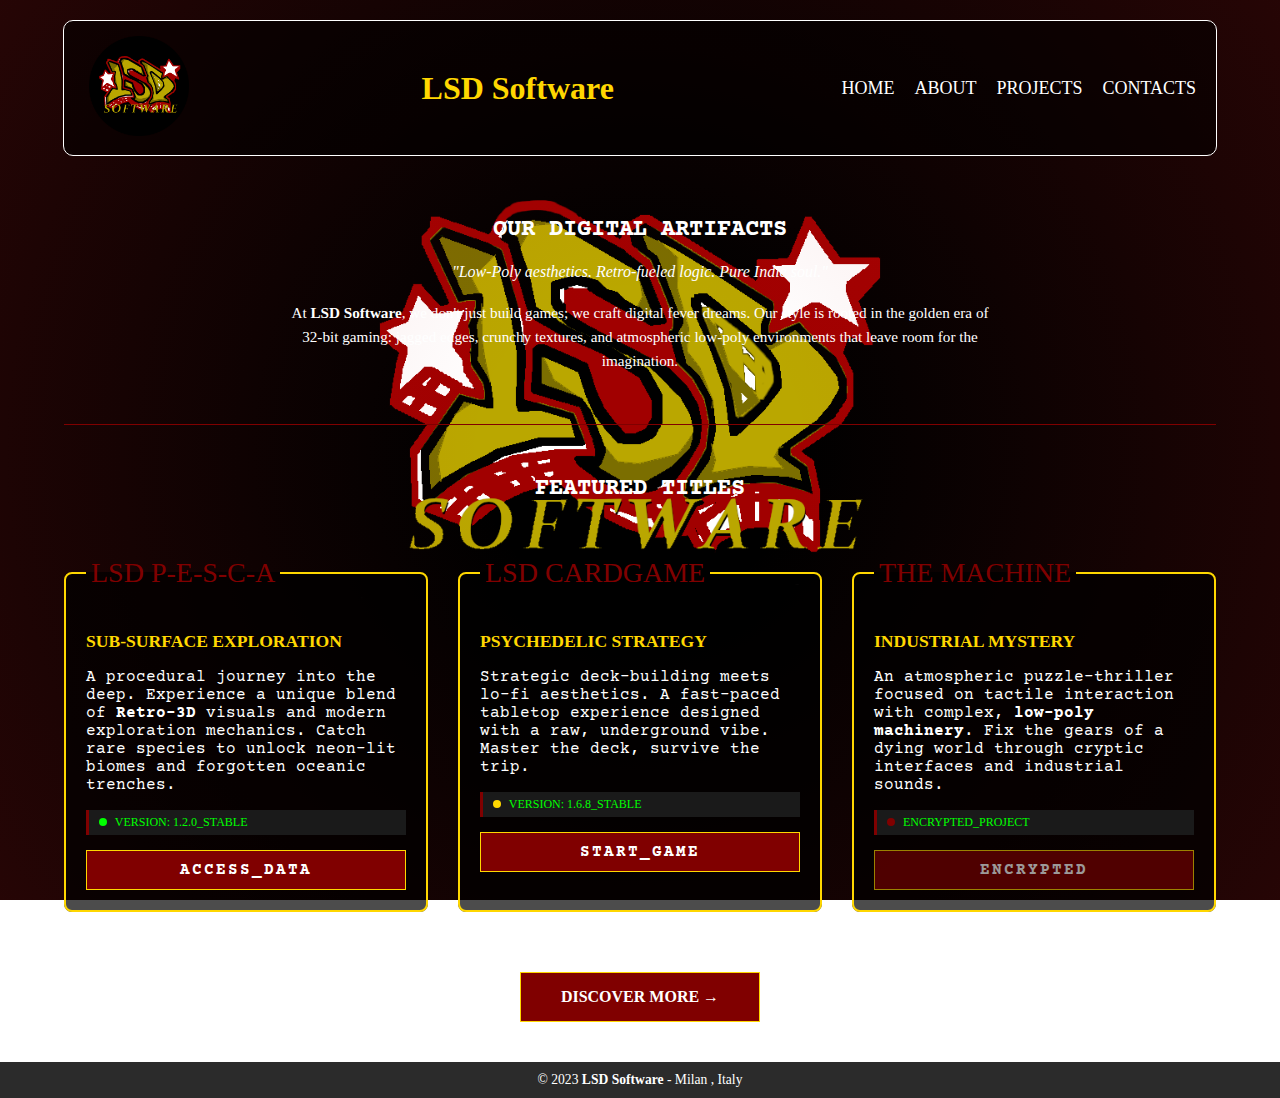
<file: index.html>
<!DOCTYPE html>
<html lang="en">
<head>
    <meta charset="UTF-8">
    <meta name="viewport" content="width=device-width, initial-scale=1.0">
    <link rel="icon" type="image/png" href="img/icon.png">
    
    <title>LSD Software | Indie Game Development & Creative Coding in Milan</title>
    <meta name="description" content="Welcome to LSD Software, an independent game dev studio based in Milan. Discover our unique projects, including the fishing simulator LSD P-E-S-C-A.">
    <meta name="keywords" content="LSD Software, game development, indie game studio, Milan dev, LSD P-E-S-C-A, creative coding">
    <meta name="author" content="LSD Software">

    <link rel="stylesheet" href="css/style.css">
    <link rel="stylesheet" href="css/styleIndex.css">
    <style> @import url('https://fonts.googleapis.com/css2?family=Courier+Prime:ital,wght@0,400;0,700;1,400;1,700&display=swap'); </style></head>

<body>
    <header>
        <div id="navbar">
            <!-- LOGO -->
            <div id="logo">
                <img src="img/icon.png" alt="Logo LSD Software">
            </div>
            <!-- TITOLO -->
            <h1>LSD Software</h1>
            <!-- HAMBURGER MOBILE -->
            <div id="hamburger">
                <span></span>
                <span></span>
                <span></span>
            </div>
            <!-- MENU -->
            <nav id="menu">
                <a href="index.html">HOME</a>
                <a href="about.html">ABOUT</a>
                <a href="project.html">PROJECTS</a>
                <a href="contact.html">CONTACTS</a>
            </nav>
        </div>
    </header>

    <main id="container">
        <div class="project-header">
            <h2 class="white-title courier-prime-bold">OUR DIGITAL ARTIFACTS</h2>
            <p class="tagline">"Low-Poly aesthetics. Retro-fueled logic. Pure Indie soul."</p>
            <p class="intro-text">
                At <strong>LSD Software</strong>, we don't just build games; we craft digital fever dreams. 
                Our style is rooted in the golden era of 32-bit gaming: jagged edges, crunchy textures, 
                and atmospheric low-poly environments that leave room for the imagination.
            </p>
        </div>
<h2 class="white-title courier-prime-bold" style="text-align: center; margin-bottom: 30px;">FEATURED TITLES</h2>
        <div class="project-grid">
            
            <fieldset class="retro-card">
                <legend>LSD P-E-S-C-A</legend>
                <div class="card-content">
                    <h3 class="gold-text">SUB-SURFACE EXPLORATION</h3>
                    <p>A procedural journey into the deep. Experience a unique blend of <strong>Retro-3D</strong> visuals and modern exploration mechanics. Catch rare species to unlock neon-lit biomes and forgotten oceanic trenches.</p>
                    <div class="status-bar"><span class="status-dot"></span> VERSION: 1.2.0_STABLE</div>
                    <a href="projects/pesca.html" class="retro-btn">ACCESS_DATA</a>
                </div>
            </fieldset>

            <fieldset class="retro-card">
                <legend>LSD CARDGAME</legend>
                <div class="card-content">
                    <h3 class="gold-text">PSYCHEDELIC STRATEGY</h3>
                    <p>Strategic deck-building meets lo-fi aesthetics. A fast-paced tabletop experience designed with a raw, underground vibe. Master the deck, survive the trip.</p>
                    <div class="status-bar"><span class="status-dot yellow"></span> VERSION: 1.6.8_STABLE</div>
                    <a href="cardGameWeb/main.html" class="retro-btn">START_GAME</a>
                </div>
            </fieldset>

            <fieldset class="retro-card">
                <legend>THE MACHINE</legend>
                <div class="card-content">
                    <h3 class="gold-text">INDUSTRIAL MYSTERY</h3>
                    <p>An atmospheric puzzle-thriller focused on tactile interaction with complex, <strong>low-poly machinery</strong>. Fix the gears of a dying world through cryptic interfaces and industrial sounds.</p>
                    <div class="status-bar"><span class="status-dot red"></span> ENCRYPTED_PROJECT</div>
                    <a href="#" class="retro-btn locked">ENCRYPTED</a>
                </div>
            </fieldset>
            
        </div>

        <div style="text-align: center; margin-top: 40px;">
            <a href="project.html" class="retro-btn" style="padding: 15px 40px; display: inline-block;">
                DISCOVER MORE →
            </a>
        </div>
    </main>

    <script src="js/script.js"></script>
</body>
<footer>
    © 2023 <strong>LSD Software</strong> - Milan , Italy
</footer>
</html>
</file>
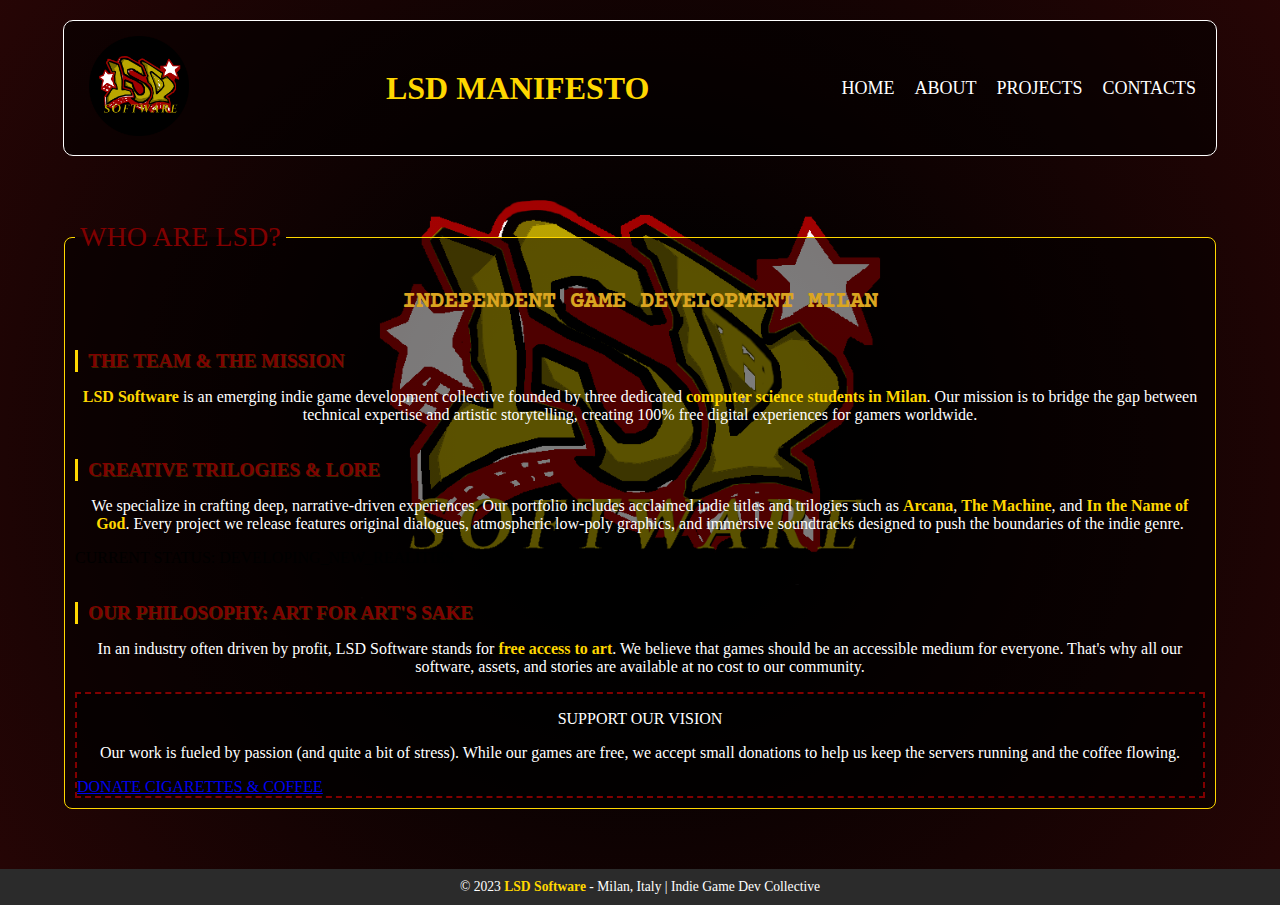
<file: about.html>
<!DOCTYPE html>
<html lang="en">
<head>
    <meta charset="UTF-8">
    <meta name="viewport" content="width=device-width, initial-scale=1.0">
    <link rel="icon" type="image/png" href="img/icon.png">
    
    <title>About LSD Software | Indie Game Dev Team in Milan, Italy</title>
    <meta name="description" content="Discover LSD Software, a Milan-based indie game development collective. We create immersive, free-to-play retro games like The Machine and Arcana. Meet the team.">
    <meta name="keywords" content="LSD Software team, indie game developers Milan, computer science students games, free indie games Italy, retro gaming studio, low-poly game dev">
    <meta name="author" content="LSD Software">
    
    <script type="application/ld+json">
    {
      "@context": "https://schema.org",
      "@type": "Organization",
      "name": "LSD Software",
      "address": {
        "@type": "PostalAddress",
        "addressLocality": "Milan",
        "addressCountry": "Italy"
      },
      "url": "https://LSD-software.github.io",
      "description": "A collective of developers creating free indie video games with a focus on narrative and retro aesthetics."
    }
    </script>

    <link rel="stylesheet" href="css/style.css">
    <link rel="stylesheet" href="css/about.css">
    <style> @import url('https://fonts.googleapis.com/css2?family=Courier+Prime:ital,wght@0,400;0,700;1,400;1,700&display=swap'); </style>
</head>

<body>
    <header>
        <div id="navbar">
            <div id="logo"><img src="img/icon.png" alt="LSD Software Official Logo"></div>
            <h1>LSD MANIFESTO</h1>
            <div id="hamburger"><span></span><span></span><span></span></div>
            <nav id="menu">
                <a href="index.html">HOME</a>
                <a href="about.html">ABOUT</a>
                <a href="project.html">PROJECTS</a>
                <a href="contact.html">CONTACTS</a>
            </nav>
        </div>
    </header>

    <main id="container">
        <article>
            <fieldset id="about-lsd" class="retro-card">
                <legend>WHO ARE LSD?</legend>
                
                <h2 class="gold-text courier-prime-bold">INDEPENDENT GAME DEVELOPMENT MILAN</h2>
                
                <div class="about-content">
                    <section>
                        <h3 class="white-title">The Team & The Mission</h3>
                        <p>
                            <strong>LSD Software</strong> is an emerging indie game development collective founded by three dedicated <strong>computer science students in Milan</strong>. Our mission is to bridge the gap between technical expertise and artistic storytelling, creating 100% free digital experiences for gamers worldwide.
                        </p>
                    </section>

                    <section>
                        <h3 class="white-title">Creative Trilogies & Lore</h3>
                        <p>
                            We specialize in crafting deep, narrative-driven experiences. Our portfolio includes acclaimed indie titles and trilogies such as <strong>Arcana</strong>, <strong>The Machine</strong>, and <strong>In the Name of God</strong>. Every project we release features original dialogues, atmospheric low-poly graphics, and immersive soundtracks designed to push the boundaries of the indie genre.
                        </p>
                    </section>

                    <div class="status-bar">
                        <span class="status-dot"></span> CURRENT STATUS: DEVELOPING_NEW_REALITIES
                    </div>

                    <section class="philosophy">
                        <h3 class="white-title">Our Philosophy: Art for Art's Sake</h3>
                        <p>
                            In an industry often driven by profit, LSD Software stands for <strong>free access to art</strong>. We believe that games should be an accessible medium for everyone. That's why all our software, assets, and stories are available at no cost to our community.
                        </p>
                    </section>
                    
                    <div class="donation-box">
                        <p class="gold-text">SUPPORT OUR VISION</p>
                        <p>Our work is fueled by passion (and quite a bit of stress). While our games are free, we accept small donations to help us keep the servers running and the coffee flowing.</p>
                        <a href="contact.html" class="retro-btn">DONATE CIGARETTES & COFFEE</a>
                    </div>
                </div>
            </fieldset>
        </article>
    </main>

    <script src="js/script.js"></script>
</body>
<footer>
    © 2023 <strong>LSD Software</strong> - Milan, Italy | <span class="gold-text">Indie Game Dev Collective</span>
</footer>
</html>
</file>
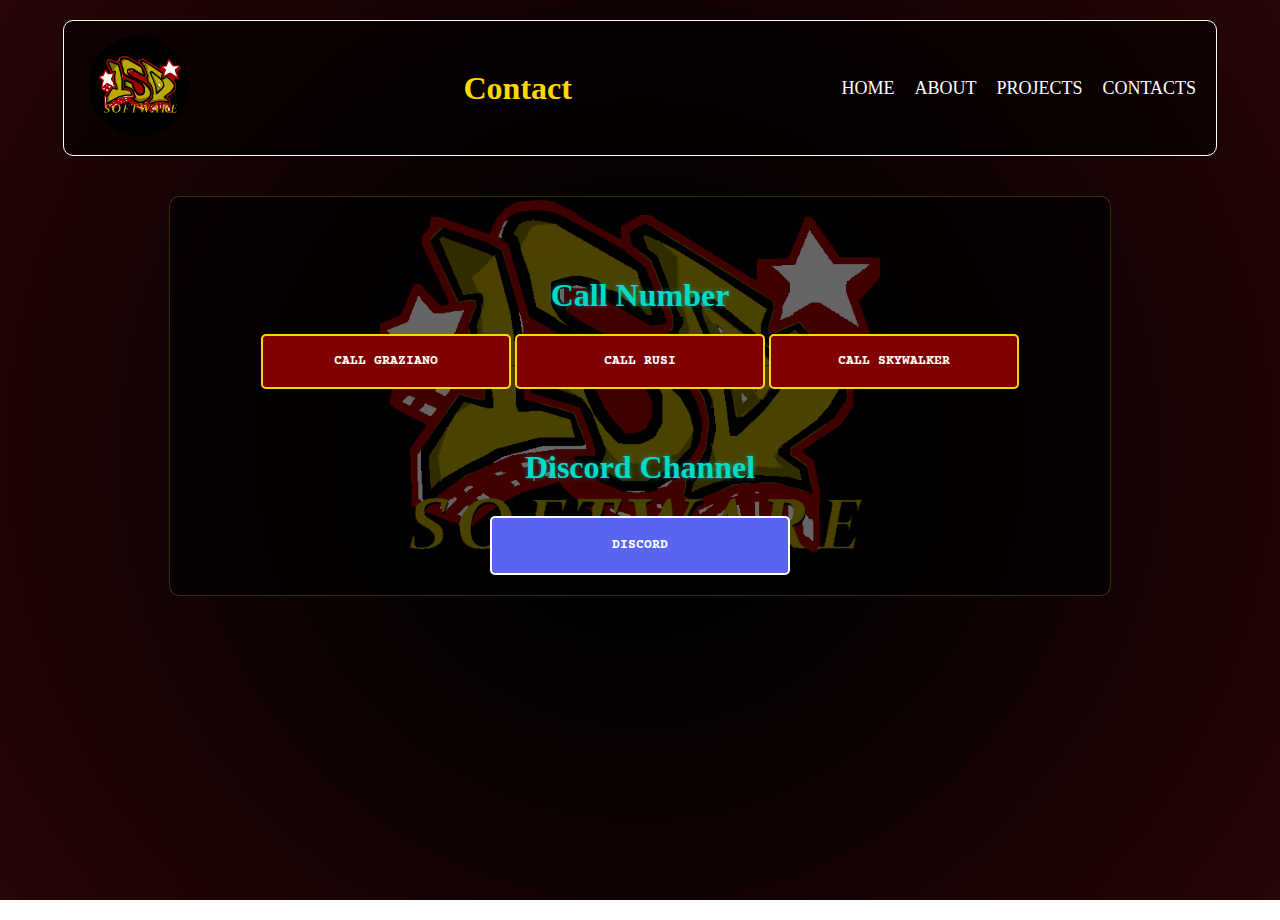
<file: contact.html>
<!DOCTYPE html>
<html lang="en">
<head>
    <meta charset="UTF-8">
    <meta name="viewport" content="width=device-width, initial-scale=1.0">
    <title>Contact</title>
    <link rel="icon" type="image/png" href="img/icon.png">
    <link rel="stylesheet" href="css/style.css">
    <link rel="stylesheet" href="css/contact.css">
    <style> @import url('https://fonts.googleapis.com/css2?family=Courier+Prime:ital,wght@0,400;0,700;1,400;1,700&display=swap'); </style>
</head>
<body>
     <header>
        <div id="navbar">
            <!-- LOGO -->
            <div id="logo">
                <img src="img/icon.png" alt="Logo LSD Software">
            </div>
            <!-- TITOLO -->
            <h1>Contact</h1>
            <!-- HAMBURGER MOBILE -->
            <div id="hamburger">
                <span></span>
                <span></span>
                <span></span>
            </div>
            <!-- MENU -->
            <nav id="menu">
                <a href="index.html">HOME</a>
                <a href="about.html">ABOUT</a>
                <a href="project.html">PROJECTS</a>
                <a href="contact.html">CONTACTS</a>
            </nav>
        </div>
    </header>

    <div id="call-Module">
        <h2>Call Number</h2>
        <a href="tel:+393921182352">
            <button class="callB">Call Graziano</button>
        </a>
        
        <a href="tel:+393516087709">
            <button class="callB">Call Rusi</button>
        </a>

        <a href="tel:+393313952050">
            <button class="callB">Call SkyWalker</button>
        </a>
        
        <h2>Discord Channel</h2>
        <a href="https://discord.gg/TPaYen4hSS">
            <button class="dsB">Discord</button>
        </a>
    </div>
</body>
<script src="js/script.js"></script>
</html>
</file>
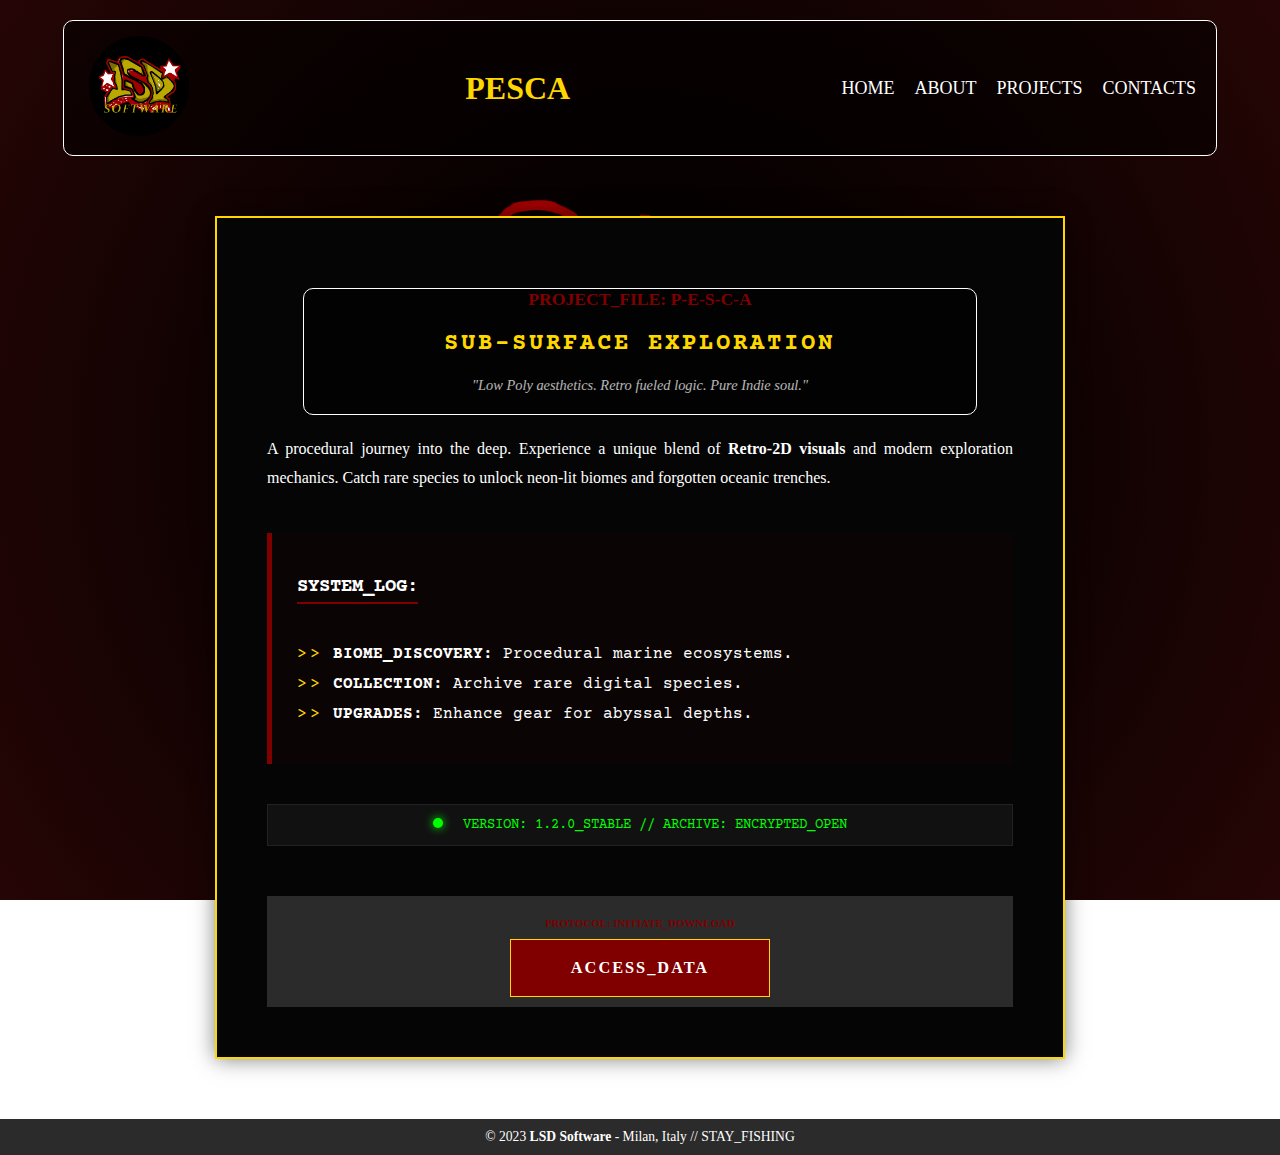
<file: pescaWeb/pesca.html>
<!DOCTYPE html>
<html lang="en">
<head>
    <meta charset="UTF-8">
    <meta name="viewport" content="width=device-width, initial-scale=1.0">
    <link rel="icon" type="image/png" href="../img/icon.png">
    
    <title>LSD P-E-S-C-A | Sub-Surface Exploration Indie Game</title>
    <meta name="description" content="Download LSD P-E-S-C-A: a 32-bit retro-inspired fishing simulator. Explore procedurally generated marine biomes and unlock secrets in the darkest abyss.">
    <meta name="keywords" content="LSD Pesca, indie game Milan, low-poly fishing, 32-bit aesthetic, LSD Software, free download games">
    
    <meta property="og:title" content="LSD P-E-S-C-A - Digital Artifact">
    <meta property="og:description" content="A procedural journey into the deep. Lo-fi aesthetics meet modern exploration.">
    <meta property="og:image" content="../img/icon.png">

    <link rel="stylesheet" href="../css/style.css">
    <link rel="stylesheet" href="../css/project.css">
    <link rel="stylesheet" href="stylePesca.css">
    <style> @import url('https://fonts.googleapis.com/css2?family=Courier+Prime:ital,wght@0,400;0,700;1,400;1,700&display=swap'); </style>
</head>
<body>
    <header>
        <div id="navbar">
            <div id="logo"><img src="../img/icon.png" alt="LSD Software Logo"></div>
            <h1 class="gold-text">PESCA</h1>
            <div id="hamburger"><span></span><span></span><span></span></div>
            <nav id="menu">
                <a href="../index.html">HOME</a>
                <a href="../about.html">ABOUT</a>
                <a href="../project.html">PROJECTS</a>
                <a href="../contact.html">CONTACTS</a>
            </nav>
        </div>
    </header>

    <main id="pesca-page">
        <article class="retro-card">
            <header class="card-header">
                <legend class="granata-text">PROJECT_FILE: P-E-S-C-A</legend>
                <h2 class="gold-text courier-prime-bold">SUB-SURFACE EXPLORATION</h2>
                <p class="tagline">"Low Poly aesthetics. Retro fueled logic. Pure Indie soul."</p>
            </header>

            <section class="game-content">
                <p class="description">
                    A procedural journey into the deep. Experience a unique blend of <strong>Retro-2D visuals</strong> and modern exploration mechanics. Catch rare species to unlock neon-lit biomes and forgotten oceanic trenches.
                </p>

                <div class="features-box">
                    <h3 class="white-title">SYSTEM_LOG:</h3>
                    <ul>
                        <li><span class="gold-text">>></span> <strong>BIOME_DISCOVERY:</strong> Procedural marine ecosystems.</li>
                        <li><span class="gold-text">>></span> <strong>COLLECTION:</strong> Archive rare digital species.</li>
                        <li><span class="gold-text">>></span> <strong>UPGRADES:</strong> Enhance gear for abyssal depths.</li>
                    </ul>
                </div>

                <div class="status-bar">
                    <span class="status-dot"></span> VERSION: 1.2.0_STABLE // ARCHIVE: ENCRYPTED_OPEN
                </div>
            </section>

            <footer class="download-area">
                <p class="protocol-text">PROTOCOL: INITIATE_DOWNLOAD</p>
                <a href="https://drive.google.com/drive/folders/1NeILOmJnr0k3oobL0SxEVZgDAyd2e0VF?usp=sharing" class="download-btn" target="_blank">
                    ACCESS_DATA
                </a>
            </footer>
        </article>
    </main>

    <script src="../js/script.js"></script>
</body>
<footer>
    © 2023 <strong>LSD Software</strong> - Milan, Italy // <span class="gold-text">STAY_FISHING</span>
</footer>
</html>
</file>
<file: css/style.css>
/* --- FONT --- */
.courier-prime-regular {
  font-family: "Courier Prime", monospace;
  font-weight: 400;
  font-style: normal;
}

.courier-prime-bold {
  font-family: "Courier Prime", monospace;
  font-weight: 700;
  font-style: normal;
}

.courier-prime-regular-italic {
  font-family: "Courier Prime", monospace;
  font-weight: 400;
  font-style: italic;
}

.courier-prime-bold-italic {
  font-family: "Courier Prime", monospace;
  font-weight: 700;
  font-style: italic;
}

/* --- SFONDO FISSO E CENTRATO --- */
body {
    min-height: 100vh;
    margin: 0;
    padding: 0;

    /* Sfondo centrato e fisso */
    background: 
        radial-gradient(circle, rgba(0,0,0,0) 20%, rgba(190,26,26,0.2) 100%),
        url("../img/logoLSD.png");
    background-size: cover;        /* riempie la finestra */
    background-position: center center;
    background-repeat: no-repeat;
    background-attachment: fixed;   /* effetto parallax: fisso */
}

/* --- HEADER --- */
header {
    width: 90%;
    margin: 20px auto;
    border-radius: 10px;
    background-color: rgba(0, 0, 0, 0.533);
    border: 1px solid white;
    z-index: 10;
    position: relative;
}

/* --- NAVBAR --- */
#navbar {
    display: flex;
    align-items: center;
    justify-content: space-between;
    padding: 10px 20px;
    position: relative;
    z-index: 10;
}

#logo img {
    height: 100px;
    padding: 5px;
}

/* --- TITOLO --- */
h1 {
    text-align: center;
    color: gold;
    flex: 1;
    padding: 5px;
}

/* --- MENU DESKTOP --- */
#menu {
    display: flex;
    gap: 20px;
}

#menu a {
    font-size: 18px;
    position: relative;
    text-decoration: none;
    color: white;
    font-weight: 500;
    padding: 5px 0;
    transition: color 0.3s ease;
}

/* Linea animata */
#menu a::after {
    content: "";
    position: absolute;
    left: 0;
    bottom: -3px;
    width: 0%;
    height: 2px;
    background: #800000;
    transition: width 0.3s ease;
}

#menu a:hover {
    color: #800000;
}

#menu a:hover::after {
    width: 100%;
}

/* --- CONTENUTO DEL BODY --- */
#container {
    width: 90%;
    margin: 20px auto;
    padding: 20px;
    position: relative;  /* per sovrapposizione sullo sfondo */
    z-index: 5;
}

fieldset {
    background: rgba(0, 0, 0, 0.512);
    border: 1px solid gold;
    border-radius: 8px;
    padding: 10px;
    margin: 20px auto;
}

legend {
    padding: 5px;
    font-size: 28px;
    color: #800000;
}

#container h2 {
    color: white;
}

/* --- FOOTER --- */
footer {
    background: #2b2b2b;
    color: white;
    text-align: center;
    padding: 10px;
    font-size: 0.85em;
    position: relative;
    z-index: 5;
}

/* --- HAMBURGER ICON --- */
#hamburger {
    width: 30px;
    height: 22px;
    display: none;
    flex-direction: column;
    justify-content: space-between;
    cursor: pointer;
    z-index: 15;
}

#hamburger span {
    display: block;
    height: 4px;
    width: 100%;
    background: white;
    border-radius: 5px;
    transition: 0.3s;
}

/* --- MOBILE --- */
@media (max-width: 700px) {

    /* Mostra hamburger */
    #hamburger {
        display: flex;
        padding: 2px;
    }

    /* BOX MENU MOBILE */
    #menu {
        display: none;
        position: absolute;
        top: 100%;
        left: 0;
        width: 100%;
        background: #111;
        flex-direction: column;
        padding: 15px 0;
        border-bottom-left-radius: 10px;
        border-bottom-right-radius: 10px;
        gap: 15px;
        text-align: center;
        box-shadow: 0 4px 8px rgba(0,0,0,0.3);
        z-index: 999;
    }

    /* Mostra menu quando attivo */
    #menu.active {
        display: flex;
    }

    /* Stile link nel menu mobile */
    #menu a {
        font-size: 18px;
        padding: 10px 0;
        color: white;
        width: 100%;
    }

    /* Riduci logo */
    #logo img {
        height: 90px;
    }

    /* Su mobile, limita zoom e mantiene logo visibile */
    body {
        background-size: contain;
        background-position: center top;
    }
}

/* --- ANIMAZIONE HAMBURGER APERTO --- */
#hamburger.active span:nth-child(1) {
    transform: rotate(45deg) translateY(9px);
}

#hamburger.active span:nth-child(2) {
    opacity: 0;
}

#hamburger.active span:nth-child(3) {
    transform: rotate(-45deg) translateY(-9px);
}
</file>
<file: css/styleIndex.css>
/* --- PROJECT PAGE ENHANCEMENTS --- */

.project-header {
    text-align: center;
    margin-bottom: 50px;
    border-bottom: 1px solid #800000;
    padding-bottom: 30px;
}

.intro-text {
    color: white;
    max-width: 700px;
    margin: 20px auto;
    font-size: 0.95em;
    line-height: 1.8;
}

/* Griglia per i progetti */
.project-grid {
    display: grid;
    grid-template-columns: repeat(auto-fit, minmax(300px, 1fr));
    gap: 30px;
}

/* Card stile Retro */
.retro-card {
    background: rgba(0, 0, 0, 0.7) !important;
    border: 2px solid gold !important;
    padding: 20px !important;
    transition: all 0.4s cubic-bezier(0.175, 0.885, 0.32, 1.275);
}

.retro-card:hover {
    transform: scale(1.02) rotate(1deg);
    border-color: #800000 !important;
    box-shadow: 0 0 20px rgba(128, 0, 0, 0.4);
}

.gold-text {
    color: gold;
    font-size: 1.1em;
    margin-bottom: 10px;
    text-transform: uppercase;
}

/* Status Bar stile Terminale */
.status-bar {
    background: #1a1a1a;
    padding: 5px 10px;
    font-size: 0.75em;
    color: #00ff00; /* Tipico del terminale, ma puoi farlo bianco */
    margin: 15px 0;
    border-left: 3px solid #800000;
}

.status-dot {
    height: 8px;
    width: 8px;
    background-color: #00ff00;
    border-radius: 50%;
    display: inline-block;
    margin-right: 5px;
}
.status-dot.yellow { background-color: gold; }
.status-dot.red { background-color: #800000; }

/* Pulsante Retro */
.retro-btn {
    display: block;
    text-align: center;
    background: #800000;
    color: white !important;
    padding: 10px;
    text-decoration: none;
    font-weight: bold;
    border: 1px solid gold;
    transition: 0.3s;
}

.retro-btn:hover {
    background: gold;
    color: #800000 !important;
}

.retro-btn.locked {
    background: #333;
    border-color: #555;
    cursor: not-allowed;
    opacity: 0.6;
}

/* --- COLORAZIONE DESCRIZIONI --- */

/* Rende bianco il testo della testata (intro-text) */
.intro-text {
    color: #ffffff ;
    line-height: 1.6;
}

/* Rende bianchi tutti i paragrafi all'interno delle card dei progetti */
.card-content p {
    color: #ffffff ;
    font-family: "Courier Prime", monospace;
    opacity: 1; /* Assicura che non ci sia trasparenza che lo renda grigio */
}

/* Opzionale: rende bianca anche la tagline se risulta troppo scura */
.tagline {
    color: #ffffff;
    font-style: italic;
    margin-bottom: 20px;
    display: block;
}

/* Stile per il pulsante finale (Vedi i Progetti) per coerenza */
.project-grid button {
    background-color: #800000;
    color: white;
    border: 1px solid gold;
    padding: 10px 20px;
    cursor: pointer;
    font-family: "Courier Prime", monospace;
    font-weight: bold;
    transition: 0.3s;
    margin-top: 20px;
}

.project-grid button:hover {
    background-color: gold;
    color: #800000;
}

/* Stile per il pulsante DISCOVER_MORE */
.project-grid .retro-btn {
    background: #800000; /* Rosso Granata */
    color: white !important;
    text-decoration: none;
    font-family: "Courier Prime", monospace;
    font-weight: bold;
    border: 1px solid gold;
    transition: all 0.3s ease;
    text-transform: uppercase;
    letter-spacing: 2px;
}

.project-grid .retro-btn:hover {
    background: gold;
    color: #800000 !important;
    box-shadow: 0 0 15px rgba(255, 215, 0, 0.4);
}

/* Rende bianco il testo P all'interno della griglia */
.project-grid p {
    color: white !important;
}
</file>
<file: css/about.css>
#about-lsd h2{
    text-align: center;
    color: goldenrod;
}
p{
    color:white;
    text-align: center;
}

/* Effetto Glow per i titoli H3 */
#about-lsd h3 {
    color: #800000; /* Il tuo rosso granata */
    text-shadow: 1px 1px 0px rgba(255, 215, 0, 0.2);
    text-transform: uppercase;
    font-size: 1.2em;
    margin-top: 35px;
    margin-bottom: 15px;
    border-left: 3px solid gold;
    padding-left: 10px;
}

/* Miglioramento della Donation Box */
.donation-box {
    border: 2px dashed #800000;
    background: rgba(0, 0, 0, 0.5);
    transition: 0.3s;
}

.donation-box:hover {
    border-color: gold;
    background: rgba(128, 0, 0, 0.1);
}

/* Stile per i link forti (SEO) */
strong {
    color: gold;
    font-weight: 700;
}
</file>
<file: css/contact.css>
h2 {
    color: #03DAC6; /* Un ciano accattivante per i sottotitoli */
    font-size: 2em;
    margin-top: 60px;
    margin-bottom: 20px;
    text-shadow: 0 0 5px rgba(3, 218, 198, 0.5); /* Aggiunge un leggero bagliore */
}
/* --- CONTACT PAGE STYLING --- */

#call-Module {
    text-align: center;
    padding: 20px;
    max-width: 900px;
    margin: 40px auto;
    background: rgba(0, 0, 0, 0.6);
    border: 1px solid rgba(255, 215, 0, 0.2);
    border-radius: 10px;
}

/* Testo */
.white-text {
    color: white;
    margin-bottom: 20px;
    font-family: "Courier Prime", monospace;
}

.gold-text {
    color: gold;
    font-size: 2em;
    margin-top: 40px;
    margin-bottom: 10px;
    text-transform: uppercase;
    letter-spacing: 2px;
}

/* Layout dei bottoni */
.button-grid {
    display: flex;
    flex-wrap: wrap;
    justify-content: center;
    gap: 20px;
    margin-bottom: 40px;
}

/* Stile Bottoni Chiamata (Tema Granata/Oro) */
.callB {
    width: 250px;
    background: #800000; /* Rosso Granata */
    color: white;
    border: 2px solid gold;
    border-radius: 5px;
    padding: 18px;
    font-family: "Courier Prime", monospace;
    font-weight: 700;
    text-transform: uppercase;
    cursor: pointer;
    transition: all 0.3s ease-in-out;
}

.callB:hover {
    background: gold;
    color: #800000;
    transform: scale(1.05);
    box-shadow: 0 0 15px rgba(255, 215, 0, 0.4);
}

/* Stile Bottone Discord */
.dsB {
    width: 300px;
    background: #5865F2; /* Colore Blurple ufficiale Discord */
    color: white;
    border: 2px solid white;
    border-radius: 5px;
    padding: 20px;
    font-family: "Courier Prime", monospace;
    font-weight: 700;
    text-transform: uppercase;
    cursor: pointer;
    transition: all 0.3s ease-in-out;
    margin-top: 10px;
}

.dsB:hover {
    background: white;
    color: #5865F2;
    transform: translateY(-5px);
    box-shadow: 0 5px 20px rgba(88, 101, 242, 0.5);
}

/* Mobile Fix */
@media (max-width: 600px) {
    .callB, .dsB {
        width: 90%;
    }
}
</file>
<file: css/project.css>
#container h2{
    color: #800000; 
    text-align: center;
}

/* Contenitore delle card */
#container-pj {
    display: flex;
    flex-wrap: wrap;           /* va a capo quando non c'è spazio */
    justify-content: center;   /* centra le card in ogni riga */
    gap: 40px;                 /* spazio tra le card */
    max-width: 1200px;
    margin: 0 auto;
}

/* Ogni card */
.pj {
    background: rgba(0, 0, 0, 0.512);
    color: #000;
    flex: 1 1 250px;           /* larghezza flessibile minima 250px */
    max-width: 250px;          /* larghezza massima 250px */
    padding: 20px;
    border-radius: 10px;
    text-align: center;
    box-shadow: 0 4px 10px rgba(0, 0, 0, 0.1);
    transition: transform 0.3s ease-in-out;
    cursor: pointer;
}

.pj:hover {
    transform: scale(1.05);
}

.pj img {
    width: 100%;
    height: 200px;
    object-fit: cover;
    border-radius: 8px;
}

.pj h3 {
    font-size: 1.5em;
    margin-top: 12px;
    color: gold;
}

.pj p {
    font-size: 1.1em;
    margin-top: 6px;
    color: white;
}

.pj a {
    text-decoration: none;
    color: inherit;
    display: block;
}

/* --- RESPONSIVE --- */
@media (max-width: 900px) {
    .pj {
        flex: 1 1 45%;  /* 2 card per riga */
        max-width: 45%;
    }
}

@media (max-width: 600px) {
    .pj {
        flex: 1 1 90%;  /* 1 card per riga */
        max-width: 90%;
    }
}
</file>
<file: pescaWeb/stylePesca.css>
/* --- PESCA CUSTOM STYLE --- */

#pesca-page {
    max-width: 850px;
    margin: 60px auto;
    padding: 0 20px;
}

/* Card principale: Bordi Oro e Sfondo Nero */
#pesca-page .retro-card {
    background: #050505; /* Nero quasi assoluto delle immagini */
    border: 2px solid gold;
    padding: 50px;
    text-align: center;
    box-shadow: 0 0 20px rgba(0, 0, 0, 0.5);
}

#pesca-page legend {
    padding: 0 15px;
    font-weight: bold;
    font-size: 1.1em;
}

/* Tipografia */
#pesca-page .gold-text {
    color: gold;
    letter-spacing: 3px;
    text-transform: uppercase;
}

#pesca-page .granata-text {
    color: #800000;
}

#pesca-page .white-title {
    color: #ffffff;
    border-bottom: 2px solid #800000;
    display: inline-block;
    padding-bottom: 5px;
    margin-bottom: 25px;
    font-family: "Courier Prime", monospace;
}

#pesca-page .tagline {
    font-style: italic;
    color: #ffffff;
    opacity: 0.7;
    margin: 20px 0;
    font-size: 0.9em;
}

#pesca-page .description {
    color: #ffffff;
    line-height: 1.8;
    text-align: justify;
    margin-bottom: 30px;
}

/* Box Features: Richiamo al Rosso Granata delle immagini */
#pesca-page .features-box {
    text-align: left;
    background: rgba(128, 0, 0, 0.05);
    border-left: 5px solid #800000;
    padding: 25px;
    margin: 40px 0;
}

#pesca-page .features-box ul {
    list-style: none;
    padding: 0;
}

#pesca-page .features-box li {
    color: #ffffff;
    margin-bottom: 12px;
    font-family: "Courier Prime", monospace;
}

/* Status Bar in stile Terminale */
#pesca-page .status-bar {
    background: #111111;
    color: #00ff00; /* Verde Neon per i dati tecnici */
    padding: 12px;
    font-size: 0.85em;
    margin-bottom: 50px;
    border: 1px solid #222;
    font-family: "Courier Prime", monospace;
}

#pesca-page .status-dot {
    height: 10px;
    width: 10px;
    background-color: #00ff00;
    border-radius: 50%;
    display: inline-block;
    margin-right: 12px;
    box-shadow: 0 0 10px #00ff00;
}

/* Bottone di Download: Puro Granata con Hover Oro */
#pesca-page .download-btn {
    background-color: #800000;
    color: #ffffff;
    border: 1px solid gold;
    padding: 18px 60px;
    font-size: 1.2em;
    text-transform: uppercase;
    font-weight: bold;
    display: inline-block;
    transition: all 0.4s cubic-bezier(0.165, 0.84, 0.44, 1);
    text-decoration: none;
    letter-spacing: 2px;
    cursor: pointer;
}

#pesca-page .download-btn:hover {
    background-color: gold;
    color: #800000;
    box-shadow: 0 0 30px rgba(255, 215, 0, 0.3);
    transform: scale(1.05);
}

#pesca-page .protocol-text {
    color: #800000;
    font-weight: bold;
    font-size: 0.8em;
    margin-bottom: 10px;
}
</file>
